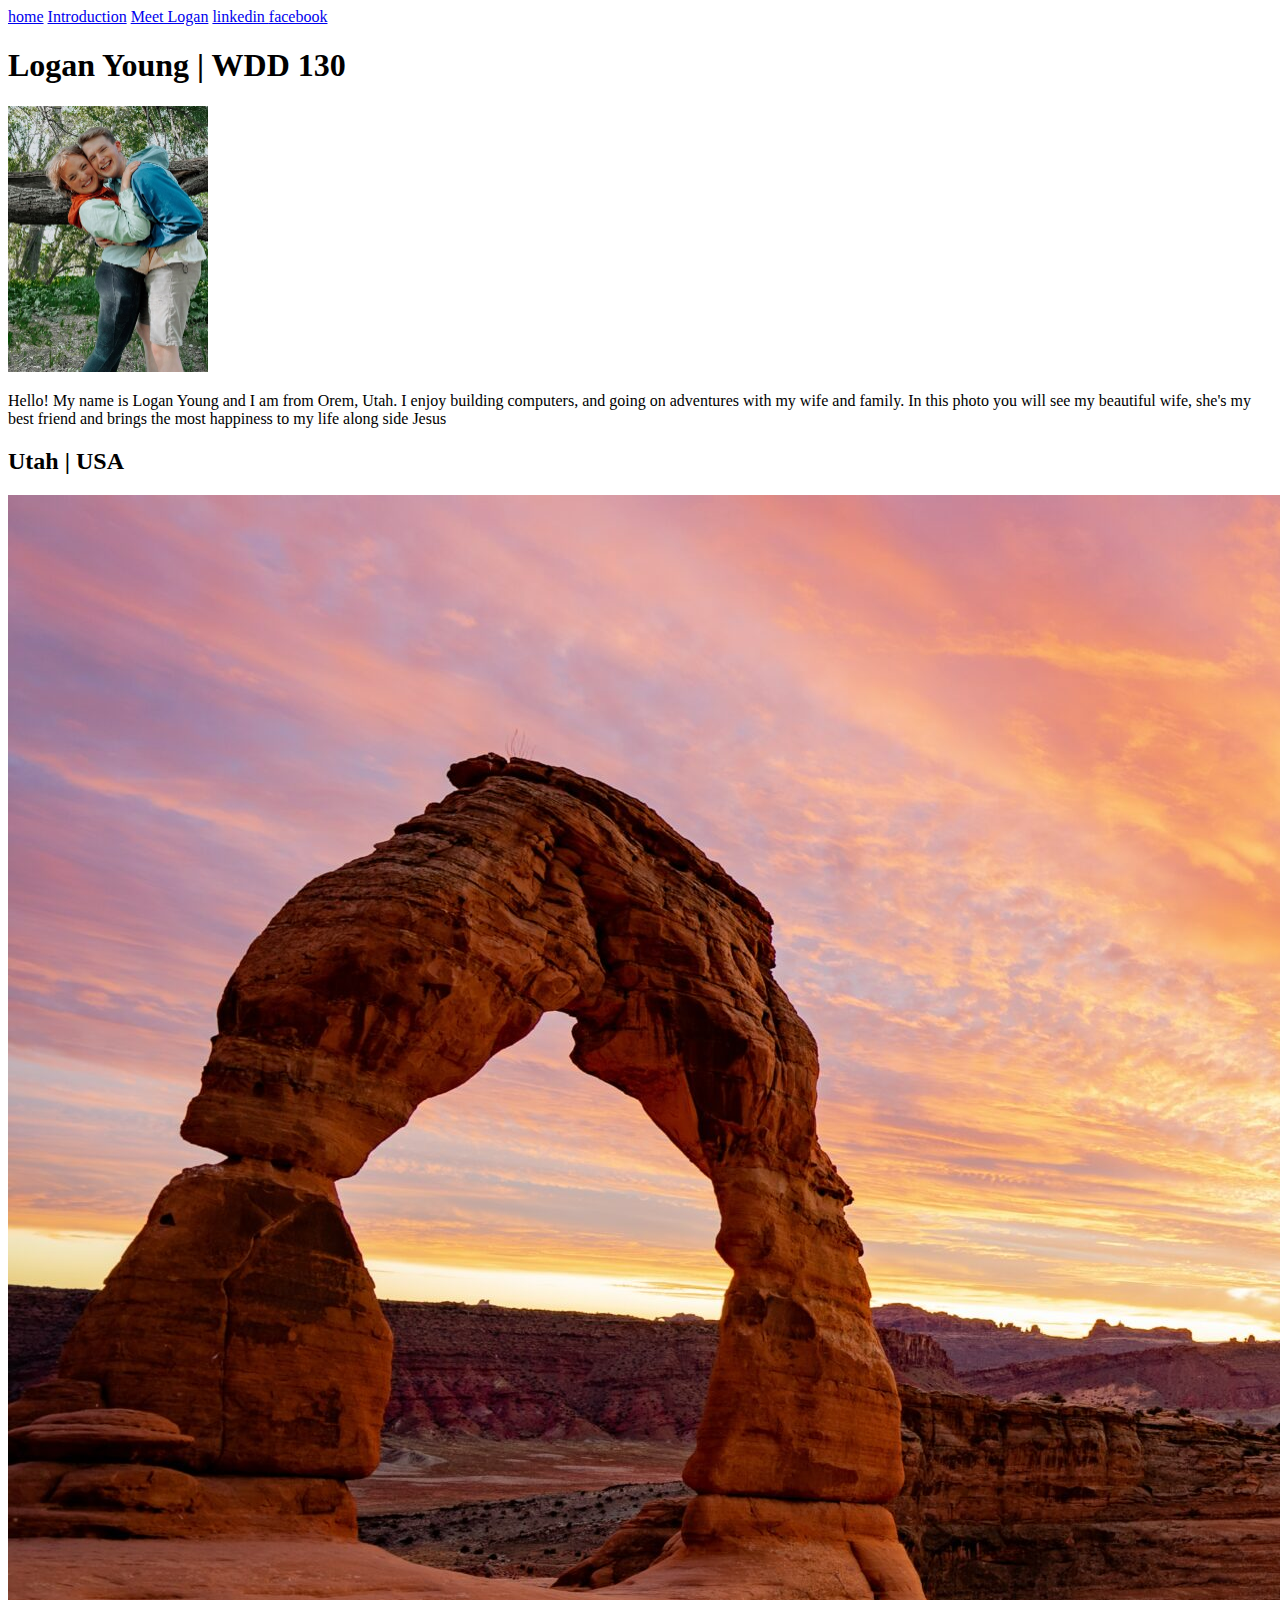
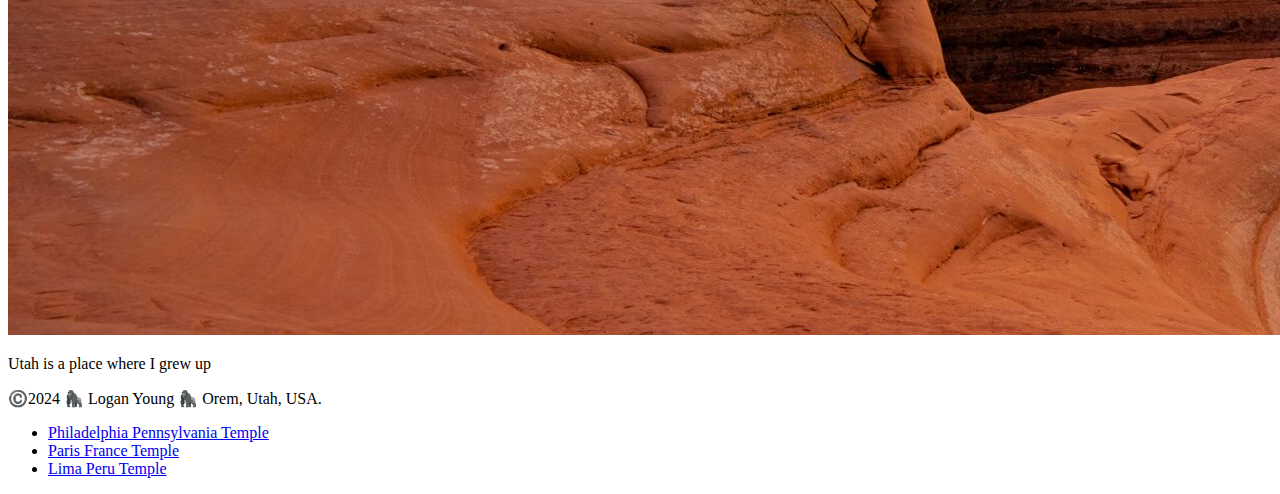
<file: index.html>
<!DOCTYPE html>
<html lang="en">

<head>
  <meta charset="UTF-8">
  <meta name="viewport" content="width=device-width, initial-scale=1.0">
  <title>Logan Young | WDD 130</title>
  <link rel="stylesheet" href="./styles/styles.css">
</head>

<body>
  <header>
    <nav>
      <a href="#">home</a>
      <a href="wwr/"> Introduction</a>
      <a href="wwr/Logan-Young">Meet Logan</a>
      <a href="https://linkedin.com"> linkedin </a>
      <a href="https://facebook.com"> facebook </a>
    </nav>
  </header>
  <main>
    <aside>
        <h1>Logan Young | WDD 130</h1>
        <img src="images/profile.jpg" alt="Hello, my name is Logan Young" width=" 200">
        <p>Hello! My name is Logan Young and I am from Orem, Utah. I enjoy building computers, and going on adventures with
        my wife and family. In this photo you will see my beautiful wife, she's my best friend and brings the most
        happiness to my life along side Jesus</p>
         <h2>Utah | USA</h2>
         <img src="./images/arches.jpg" alt="Arches National Park">
         <p>Utah is a place where I grew up</p>
    </aside>
  </main>
  <footer>
    <p>©️2024 🦍 Logan Young 🦍 Orem, Utah, USA.</p>
  </footer>
</body>
<!--6.22.2024-->
<ul>
  <li><a href="https://www.churchofjesuschrist.org/temples/details/philadelphia-pennsylvania-temple" target="_blank">
      Philadelphia Pennsylvania Temple</a></li>
  <li><a href="https://www.churchofjesuschrist.org/temples/details/paris-france-temple" target="_blank">Paris France
      Temple</a> </li>
  <li><a href="https://www.churchofjesuschrist.org/temples/details/lima-peru-los-olivios-temple" target="_blank">Lima
      Peru Temple</a> </li>
</ul>
<aside class="box"></aside>
<ul class="" box"></ul>
</html>
</file>
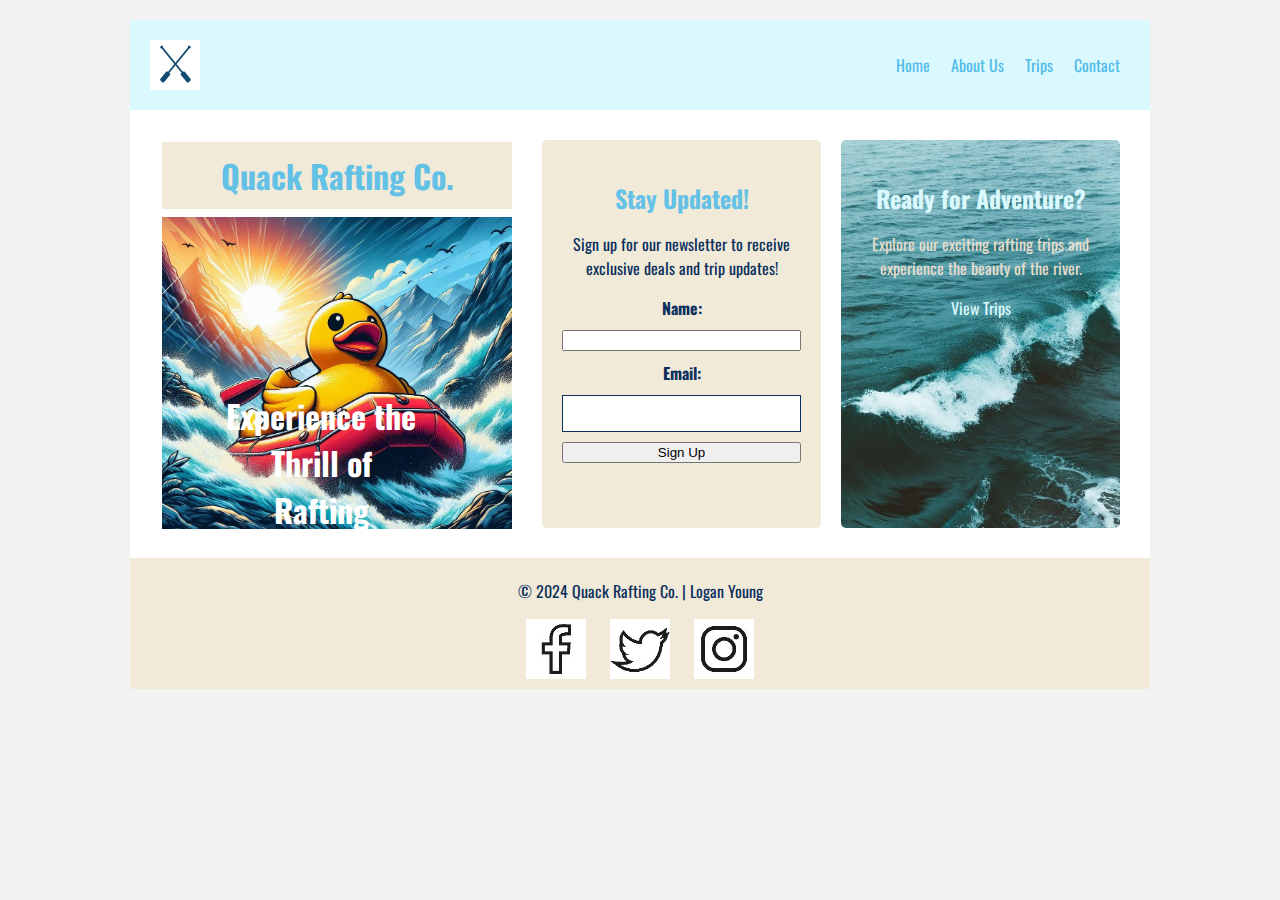
<file: wwr/index.html>
<!DOCTYPE html>
<html lang="en">
<head>
    <meta charset="UTF-8">
    <meta name="viewport" content="width=device-width, initial-scale=1.0">
    <title>About Us</title>
    <link rel="stylesheet" href="./index.css">
</head>
<body>
  <header>
    <img src="./images/logo.png" alt="Company Logo">
    <nav>
        <a href="index.html">Home</a>
        <a href="about.html">About Us</a>
        <a href="trips.html">Trips</a>
        <a href="contact.html">Contact</a>
    </nav>
  </header>
  <main>
    <div class="superdiv">
        <h1>Quack Rafting Co.</h1>
        <section class="hero">
          <img src="./images/quack_co_img5.jpg" alt="Hero Image">
          <h2>Experience the Thrill of Rafting</h2>
        </section>
    </div>
    <div class="content-wrapper">
      <section class="newsletter">
        <h2>Stay Updated!</h2>
        <p>Sign up for our newsletter to receive exclusive deals and trip updates!</p>
        <form action="submit_email.php" method="post"> <label for="name">Name:</label>
          <input type="text" id="name" name="name" required>
          <label for="email">Email:</label>
          <input type="email" id="email" name="email" required>
          <button type="submit">Sign Up</button>
        </form>
      </section>
      <section class="cta">
        <h2>Ready for Adventure?</h2>
        <p>Explore our exciting rafting trips and experience the beauty of the river.</p>
        <a href="trips.html">View Trips</a>
      </section>
    </div>
  </main>
  <footer>
    <p>&copy; 2024 Quack Rafting Co. | Logan Young</p>
    <a href="https://facebook.com"><img src="./images/Facebook.jpg" alt="Facebook"></a>
    <a href="https://twitter.com"><img src="./images/Twitter.jpg" alt="Twitter"></a>
    <a href="https://instagram.com"><img src="./images/Instagram.jpg" alt="Instagram"></a>
  </footer>
</body>
</html>
</file>
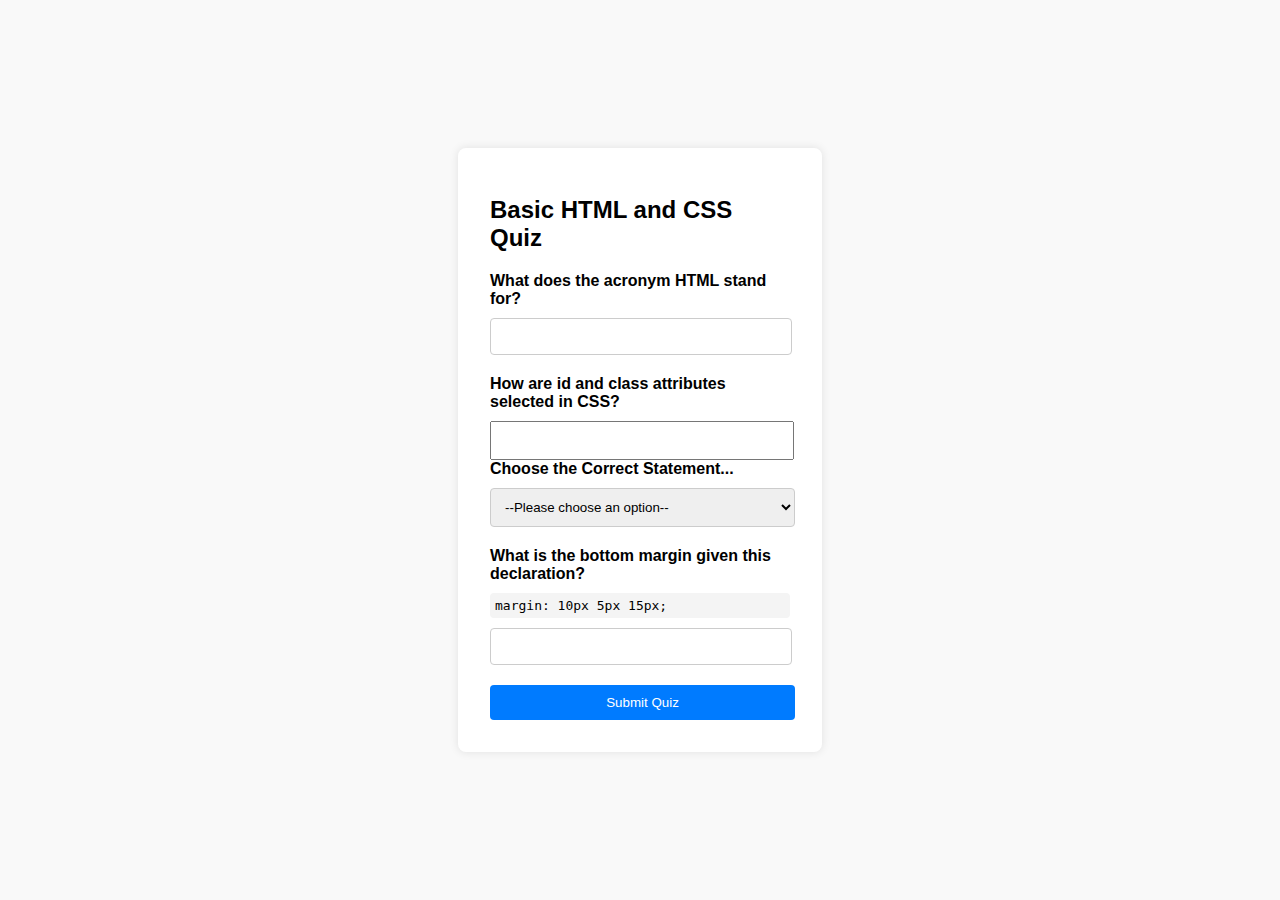
<file: quiz.html>
<!DOCTYPE html>
<html lang="en">
<head>
    <meta charset="UTF-8">
    <meta name="viewport" content="width=device-width, initial-scale=1.0">
    <title>Basic HTML and CSS Quiz</title>
    <link rel="stylesheet" href="./styles/quiz.css">
</head>
<body>
    <form class="quiz-form">
        <h1>Basic HTML and CSS Quiz</h1>

        <label for="q1">What does the acronym HTML stand for?</label>
        <input type="text" id="q1" name="q1">

        <label for="q2">How are id and class attributes selected in CSS?</label>
        <input type="textarea" id="q2" name="q2">

        <label for="q3">Choose the Correct Statement...</label>
        <select id="q3" name="q3">
            <option value="">--Please choose an option--</option>
            <option value="option1">HTML is used for adding styles and animations to a webpage.</option>
            <option value="option2">CSS stands for Cascading Style Sheets and is used to style HTML elements on a webpage.</option>
            <option value="option3">In HTML, the 'head' tag is used to contain the main content of the webpage.</option>
        </select>

        <label for="q4">What is the bottom margin given this declaration?</label>
        <code>margin: 10px 5px 15px;</code>
        <input type="text" id="q4" name="q4">

        <button type="submit">Submit Quiz</button>
    </form>
</body>
</html>
</file>
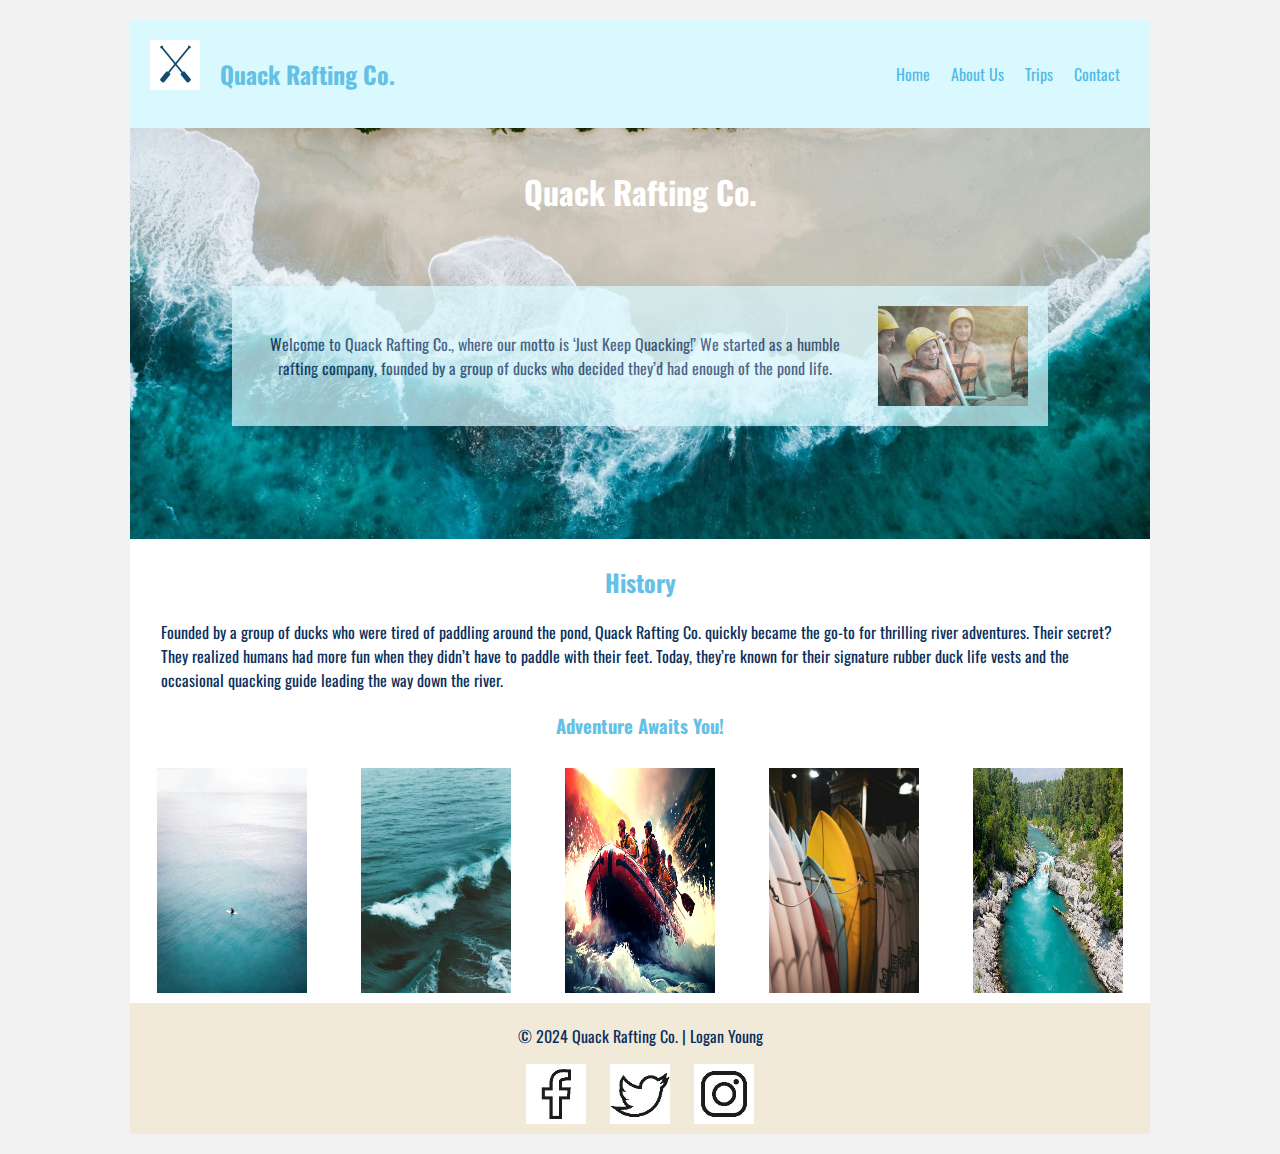
<file: wwr/about.html>
<!DOCTYPE html>
<html lang="en">
<head>
    <meta charset="UTF-8">
    <meta name="viewport" content="width=device-width, initial-scale=1.0">
    <title>About Us</title>
    <link rel="stylesheet" href="./about.css">
</head>
<body>
  <header>
    <div class="brand">
      <img src="images/logo.png" alt="Company Logo">
      <h1 class="header-title">Quack Rafting Co.</h1>
    </div>
    <nav>
        <a href="index.html">Home</a>
        <a href="about.html">About Us</a>
        <a href="trips.html">Trips</a>
        <a href="contact.html">Contact</a>
    </nav>
  </header>
  <main>
    <div class="hero">
        <img src="./images/splash.jpg" alt="Hero Image">
        <h1>Quack Rafting Co.</h1>
        <article>
          <p>Welcome to Quack Rafting Co., where our motto is ‘Just Keep Quacking!’ We started as a humble rafting company, founded by a group of ducks who decided they’d had enough of the pond life.</p>
          <img src="./images/happy.png" alt="Happy Client">
        </article>
    </div>
    
    <section class="history">
        <h2>History</h2>
        <p>Founded by a group of ducks who were tired of paddling around the pond, Quack Rafting Co. quickly became the go-to for thrilling river adventures. Their secret? They realized humans had more fun when they didn’t have to paddle with their feet. Today, they’re known for their signature rubber duck life vests and the occasional quacking guide leading the way down the river.</p>
    </section>
    <section class="adventure">
        <h3>Adventure Awaits You!</h3>
        <div>
          <img src="./images/serenity.jpg" alt="Rafting Image 1">
          <img src="./images/wave.jpg" alt="Rafting Image 2">
          <img src="./images/raft.jpg" alt="Rafting Image 3">
          <img src="./images/boards.jpg" alt="Rafting Image 4">
          <img src="./images/rocks.jpg" alt="Rafting Image 5">
        </div>
    </section>
  </main>
  <footer>
    <p>&copy; 2024 Quack Rafting Co. | Logan Young</p>
    <a href="https://facebook.com"><img src="./images/Facebook.jpg" alt="Facebook"></a>
    <a href="https://twitter.com"><img src="./images/Twitter.jpg" alt="Twitter"></a>
    <a href="https://instagram.com"><img src="./images/Instagram.jpg" alt="Instagram"></a>
  </footer>
</body>
</html>
</file>
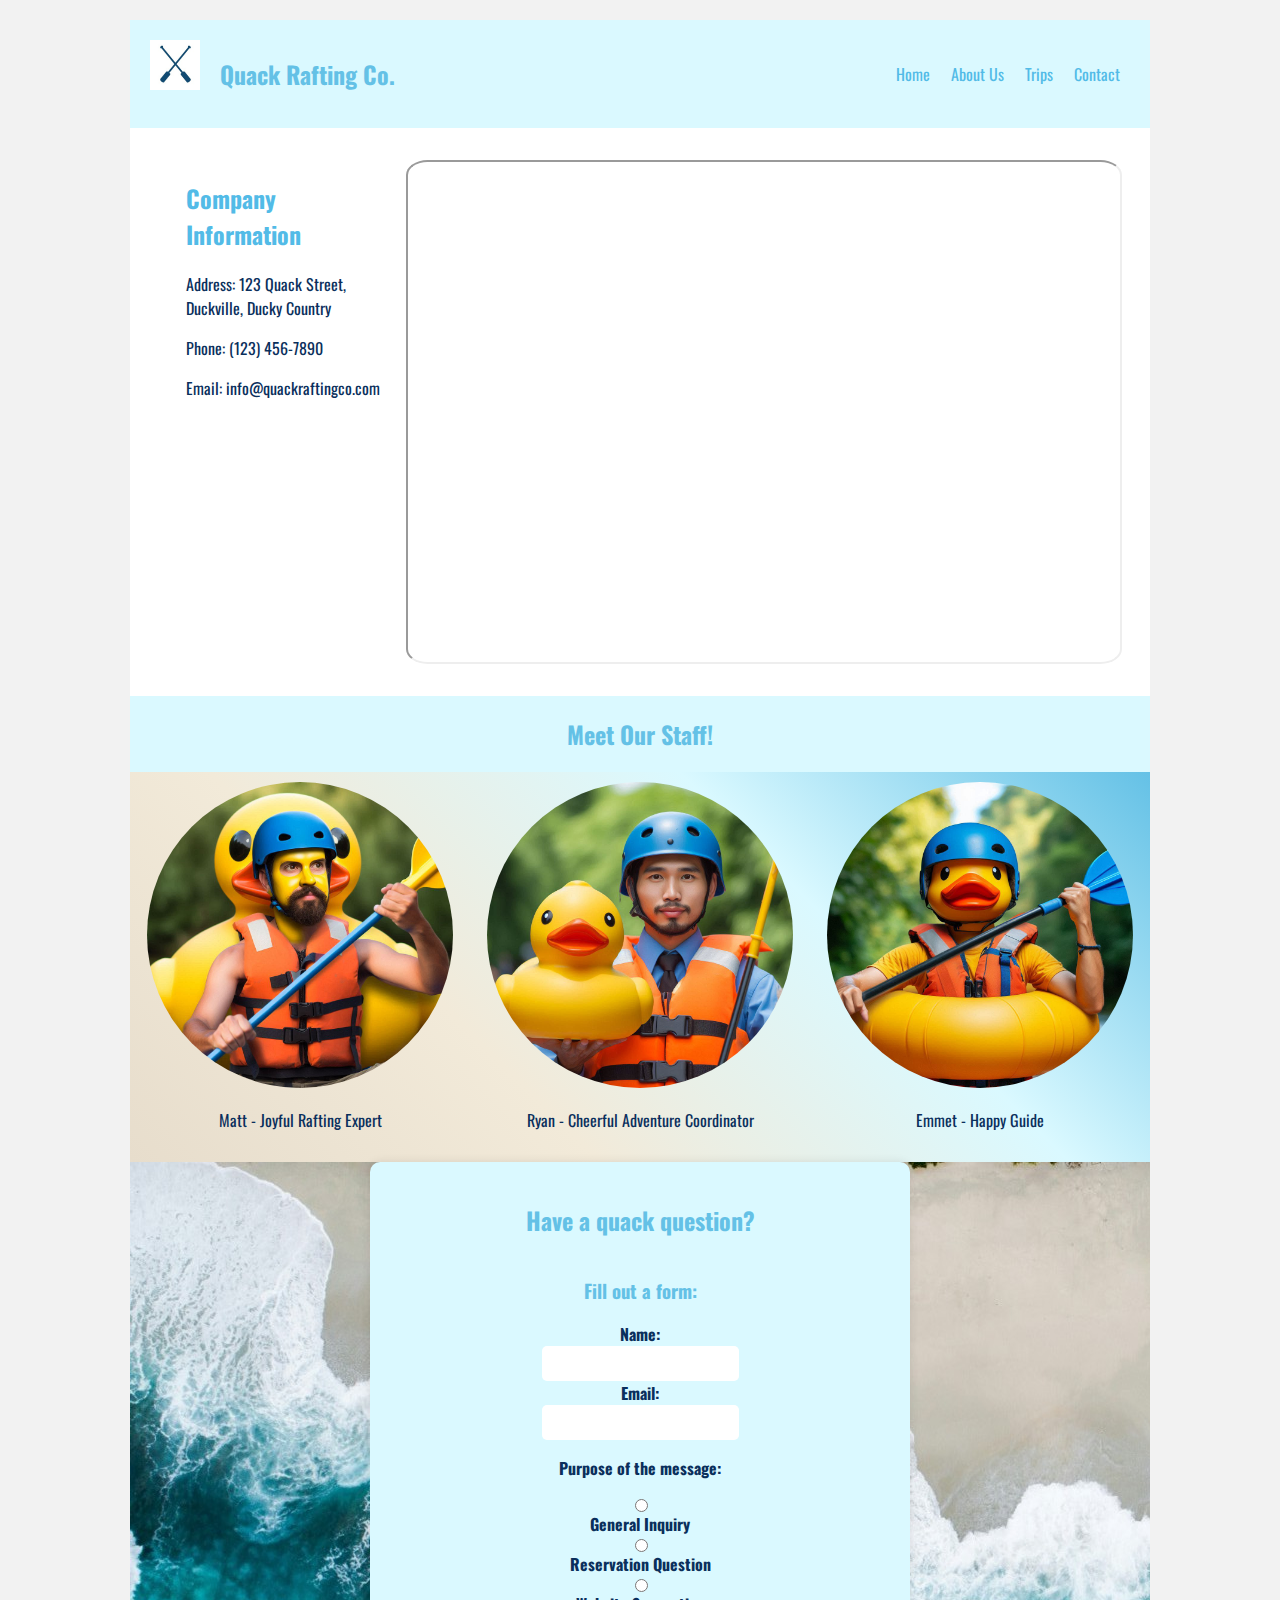
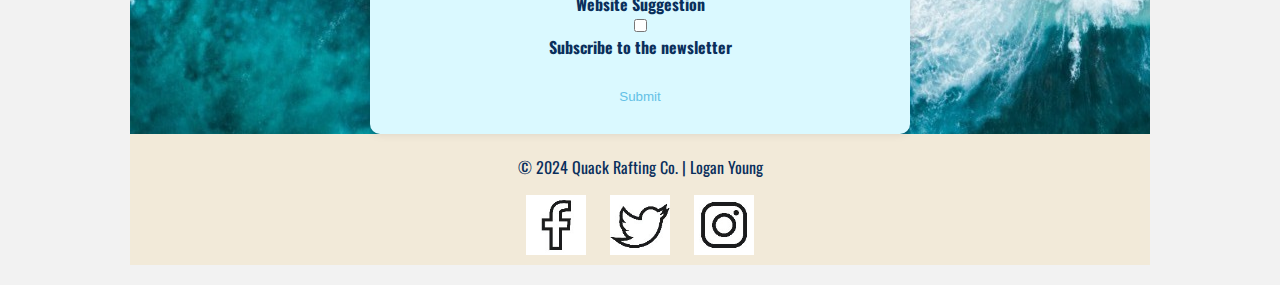
<file: wwr/contact.html>
<!DOCTYPE html>
<html lang="en">
<head>
    <meta charset="UTF-8">
    <meta name="viewport" content="width=device-width, initial-scale=1.0">
    <title>Contact Us</title>
    <link rel="stylesheet" href="./contact.css">
</head>
<body>
  <header>
    <div class="brand">
        <img src="images/logo.png" alt="Company Logo">
        <h1 class="header-title">Quack Rafting Co.</h1>
    </div>
    <nav>
        <a href="index.html">Home</a>
        <a href="about.html">About Us</a>
        <a href="trips.html">Trips</a>
        <a href="contact.html">Contact</a>
    </nav>
  </header>
  <main>
    <section class="company-info">
        <div class="container">
            <div class="deets">
                <h2>Company Information</h2>
                <p>Address: 123 Quack Street, Duckville, Ducky Country</p>
                <p>Phone: (123) 456-7890</p>
                <p>Email: info@quackraftingco.com</p>
            </div>
            <iframe src="https://www.google.com/maps/embed?pb=!1m18!1m12!1m3!1d3151.8354345096036!2d144.95373531590453!3d-37.817209979751984!2m3!1f0!2f0!3f0!3m2!1i1024!2i768!4f13.1!3m3!1m2!1s0x6ad642af0f11fd81%3A0x5045675218ce6eab!2sDuckboard+Pl%2C+Melbourne+VIC+3000%2C+Australia!5e0!3m2!1sen!2sus!4v1557885226933!5m2!1sen!2sus" width="600" height="450"></iframe>
        </div>
    </section>
    <div class="intro">
        <h2>Meet Our Staff!</h2>
    </div>
    <section class="employee-profiles">
        <div class="employee">
            <img src="./images/quack_staff1.jpg" alt="Employee 1">
            <p>Matt - Joyful Rafting Expert</p>
        </div>
        <div class="employee">
            <img src="./images/quack_staff2.jpg" alt="Employee 2">
            <p>Ryan - Cheerful Adventure Coordinator</p>
        </div>
        <div class="employee">
            <img src="./images/quack_staff3.jpg" alt="Employee 3">
            <p>Emmet - Happy Guide</p>
        </div>
    </section>
    <section class="contact-form">
        <form>
            <h2>Have a quack question?</h2>
            <h3>Fill out a form:</h3>
            <label for="name">Name:</label>
            <input type="text" id="name" name="name">
            <label for="email">Email:</label>
            <input type="email" id="email" name="email">
            <p>Purpose of the message:</p>
            <input type="radio" id="general" name="purpose" value="general">
            <label for="general">General Inquiry</label>
            <input type="radio" id="reservation" name="purpose" value="reservation">
            <label for="reservation">Reservation Question</label>
            <input type="radio" id="suggestion" name="purpose" value="suggestion">
            <label for="suggestion">Website Suggestion</label>
            <input type="checkbox" id="subscribe" name="subscribe">
            <label for="subscribe">Subscribe to the newsletter</label>
            <input type="submit" value="Submit">
        </form>
    </section>
  </main>
  <footer>
    <p>© 2024 Quack Rafting Co. | Logan Young</p>
    <a href="https://facebook.com"><img src="./images/Facebook.jpg" alt="Facebook"></a>
    <a href="https://twitter.com"><img src="./images/Twitter.jpg" alt="Twitter"></a>
    <a href="https://instagram.com"><img src="./images/Instagram.jpg" alt="Instagram"></a>
  </footer>
</body>
</html>
</file>
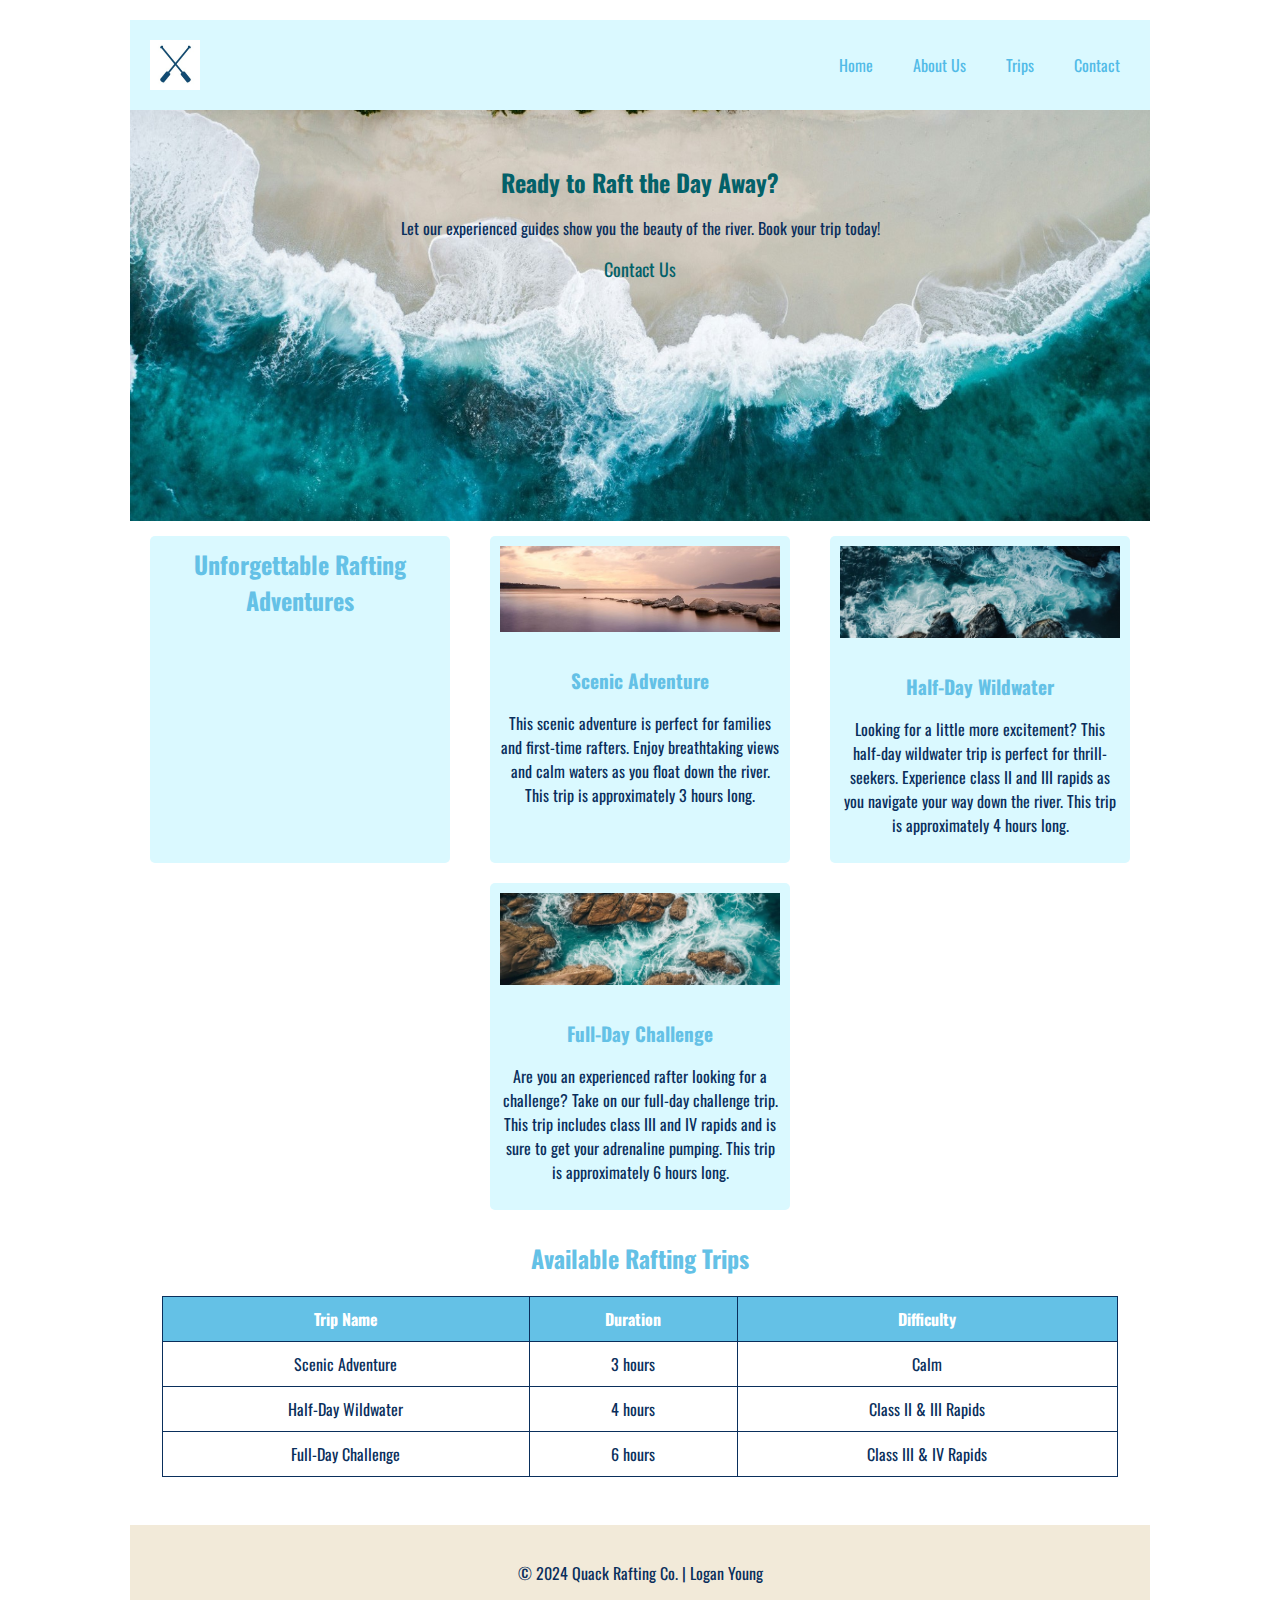
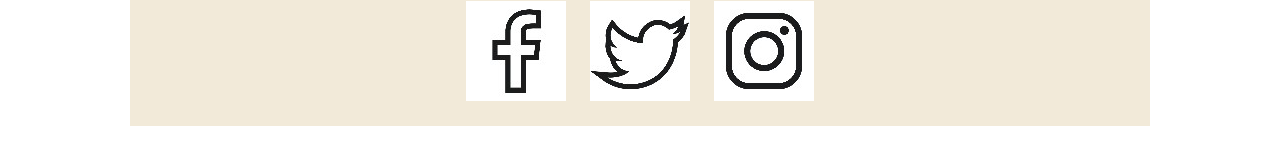
<file: wwr/trips.html>
<!DOCTYPE html>
<html lang="en">
<head>
    <meta charset="UTF-8">
    <meta name="viewport" content="width=device-width, initial-scale=1.0">
    <title>About Us</title>
    <link rel="stylesheet" href="./trips.css">
</head>
<body>
  <header>
    <img src="images/logo.png" alt="Company Logo">
    <nav>
        <a href="index.html">Home</a>
        <a href="about.html">About Us</a>
        <a href="trips.html">Trips</a>
        <a href="contact.html">Contact</a>
    </nav>
  </header>
  <main>
    <div class="callarticle">
        <img src="./images/splash.jpg" alt="Hero Image">
        <div class="calltoaction">
            <h2>Ready to Raft the Day Away?</h2>
            <p>Let our experienced guides show you the beauty of the river. Book your trip today!</p>
            <a href="contact.html">Contact Us</a>
        </div>
    </div>
    <section class="trip-descriptions">
      <h2>Unforgettable Rafting Adventures</h2>
      <div class="trip">
        <img src="./images/calm.jpg" alt="Trip 1 - Scenic Adventure">
        <h3>Scenic Adventure</h3>
        <p>This scenic adventure is perfect for families and first-time rafters. Enjoy breathtaking views and calm waters as you float down the river. 
        This trip is approximately 3 hours long.</p>
      </div>
      <div class="trip">
        <img src="./images/waves.jpg" alt="Trip 2 - Half Day Wildwater">
        <h3>Half-Day Wildwater</h3>
        <p>Looking for a little more excitement? This half-day wildwater trip is perfect for thrill-seekers. Experience class II and III rapids 
        as you navigate your way down the river. This trip is approximately 4 hours long.</p>
      </div>
      <div class="trip">
        <img src="./images/Rocksss.jpg" alt="Trip 3 - Full Day Challenge">
        <h3>Full-Day Challenge</h3>
        <p>Are you an experienced rafter looking for a challenge? Take on our full-day challenge trip. This trip includes class III and IV rapids 
        and is sure to get your adrenaline pumping. This trip is approximately 6 hours long.</p>
      </div>
    </section>
    <section class="trip-table">
      <h2>Available Rafting Trips</h2>
      <table>
        <thead>
          <tr>
            <th>Trip Name</th>
            <th>Duration</th>
            <th>Difficulty</th>
          </tr>
        </thead>
        <tbody>
          <tr>
            <td>Scenic Adventure</td>
            <td>3 hours</td>
            <td>Calm</td>
          </tr>
          <tr>
            <td>Half-Day Wildwater</td>
            <td>4 hours</td>
            <td>Class II & III Rapids</td>
          </tr>
          <tr>
            <td>Full-Day Challenge</td>
            <td>6 hours</td>
            <td>Class III & IV Rapids</td>
          </tr>
        </tbody>
      </table>
    </section>
  </main>
  <footer>
    <p>&copy; 2024 Quack Rafting Co. | Logan Young</p>
    <a href="https://facebook.com"><img src="./images/Facebook.jpg" alt="Facebook"></a>
    <a href="https://twitter.com"><img src="./images/Twitter.jpg" alt="Twitter"></a>
    <a href="https://instagram.com"><img src="./images/Instagram.jpg" alt="Instagram"></a>
  </footer>
</body>
</html>
</file>
<file: styles/styles.css>
<!DOCTYPE html>
<html lang="en">

<head>
  <meta charset="UTF-8">
  <meta name="viewport" content="width=device-width, initial-scale=1.0">
  <title>Logan Young | WDD 130</title>
  <link rel="stylesheet" href="./styles/styles.css">
</head>
<!--6.22.2024-->
<body>
  <header>
    <nav>
      <a href="#">home</a>
      <a href="wwr/"> Introduction</a>
      <a href="wwr/Logan-Young">Meet Logan</a>
      <a href="https://linkedin.com"> linkedin </a>
      <a href="https://facebook.com"> facebook </a>
    </nav>
  </header>
  <div class="grid">
    <main>
      <h1>Logan Young | WDD 130</h1>
      <img src="images/profile.jpg" alt="Hello, my name is Logan Young" width=" 200">
      <p>Hello! My name is Logan Young and I am from Orem, Utah. I enjoy building computers, and going on adventures with
      my wife and family. In this photo you will see my beautiful wife, she's my best friend and brings the most
      happiness to my life along side Jesus. I'm studfying to be a back-end programmer, and hope to be able to support my family and the Lords kingdom here on earth.    </p>
    <ul class="box">
        <li><a href="https://www.churchofjesuschrist.org/temples/details/orem-utah-temple?lang=eng" target="_blank">Orem UT Temple</a></li>
        <li><a href="https://www.churchofjesuschrist.org/temples/details/provo-city-center-temple?lang=eng" target="_blank">Provo city center Temple</a> </li>
    </ul>
    </main>
    <aside>
      <h2>Utah | USA</h2>
      <img src="./images/arches.jpg" alt="Arches National Park">
      <p>Utah is the place that I call home. This place will always be beatiful to me because its the place I came to know my redeemer</p>
    </aside>
  </div>
  <footer>
    <aside class="box-2">
      <p>©️2024 🦍 Logan Young 🦍 Orem, Utah, USA.</p>
    </aside>
  </footer>
</body>
</html>
</file>
<file: wwr/index.css>
/* General Styles */
@import url('https://fonts.googleapis.com/css2?family=Oswald:wght@200..700&display=swap');
body {
  margin: 0 auto;
  font-family: var(--paragraph-font);
  color: var(--secondary-color);
  max-width: 1020px;
  padding: 20px;
  background-color: #f2f2f2;
}
:root {
  --primary-color: #64c1e6;
  --secondary-color: #0a2f5c;
  --accent1-color: #daf9ff;
  --accent2-color: #f2ead9;
  --heading-font: 'oswald', serif;
  --paragraph-font: 'oswald', serif;
  --nav-background-color: #e7ddcc;
  --nav-link-color: #52bbe7;
  --navv-link-color: #5dd2f3;
  --nav-hover-link-color: #f2ead9;
  --nav-hover-background-color: #fffff2;
}
/* header */
h1, h2, h3, h4, h5, h6 {
  font-family: var(--heading-font);
  color: var(--primary-color);
}
header {
  display: flex;
  align-items: center;
  padding: 20px;
  justify-content: space-between;
  background-color: var(--accent1-color);
}
.header-title {
  font-size: 1.5em;
  margin-left: 20px;
}
.brand{
  display: flex;
  justify-content: space-between;
}
header img {
  max-height: 50px;
}
nav {
  justify-content: space-between;
  display: flex;
  gap: 1px;
}
nav a {
  color: var(--nav-link-color);
  text-decoration: none;
  padding: 10px;
}
nav a:hover {
  color: var(--nav-hover-link-color);
  background-color: var(--nav-hover-background-color);
}
/* main */
main {
    display: flex; /* Establishes two-column layout */
    background-color: white;
  }
  
  .hero {
    width: 100%; /* Ensures hero image fills the first column */
    position: relative;
  }
  
  .hero img {
    padding: 0.5rem 0rem 1.5rem 2rem ;
    width: 350px;
    height: auto;
  }
  .superdiv h1 {
    color: #64c1e6;
    background-color: #f2ead9;
    text-align: center;
    font-size: 2em;
    padding: 10px 10px 10px 10px;
    margin: 2rem 0rem 0rem 2rem;
  }
  .hero h2 {
    position: absolute;
    top: 65%;
    left: 50%;
    transform: translate(-50%, -50%);
    color: white;
    text-align: center;
    font-size: 2em;
  }
  
  .content-wrapper { /* Wraps newsletter and CTA sections */
    width: 100%; /* Fills the second column */
    display: flex;
    flex-wrap: wrap; /* Allows content to stack on smaller screens */
    justify-content: space-between; /* Distributes sections evenly */
    padding: 20px;
  }
  
  .newsletter,
  .cta {
    flex: 1; /* Makes each section occupy half the width */
    background-color: var(--accent2-color); /* Light background color */
    padding: 20px;
    border-radius: 5px; /* Rounded corners */
    margin: 10px; /* Spacing between sections */
    text-align: center; /* Center content within sections */
  }
  .cta {
    color: #e7ddcc;  /* Make text invisible to avoid overlapping image */
    background-image: url("./images/wave.jpg");  background-size: cover;
  }
  
  .newsletter h2,
  .cta h2 {
    margin-bottom: 10px;
  }
  .cta h2 {
    color: #daf9ff;
  }
  .cta a {
    color: #daf9ff;
    text-decoration: none; /* Dark text color */
  }
  .cta a:hover{
    color: #daf9ff;
  }
  .newsletter form {
    display: flex;
    flex-direction: column; /* Stacks form elements vertically */
    gap: 10px; /* Spacing between form elements */
  }
  
  .newsletter label {
    font-weight: bold;
  }
  
  .newsletter input[type="email"] {
    padding: 10px;
    border: 1px solid var(--secondary-color);
}
/* -------------------footer--------------------- */
footer {
  text-align: center;
  padding: 5px;
  background-color: var(--accent2-color);
}
footer a {
  margin: 0 10px;
}
footer a img{
  max-height: 60px;
}
</file>
<file: styles/quiz.css>
body {
    font-family: Arial, sans-serif;
    background-color: #f9f9f9;
    display: flex;
    justify-content: center;
    align-items: center;
    height: 100vh;
    margin: 0;
}
form{
    padding: 2rem;
}
.quiz-form {
    background-color: #fff;
    padding: 2rem;
    border-radius: 8px;
    box-shadow: 0 0 10px rgba(0, 0, 0, 0.1);
    width: 300px;
}

.quiz-form h1 {
    font-size: 1.5em;
    margin-bottom: 20px;
}

.quiz-form label {
    display: block;
    margin-bottom: 10px;
    font-weight: bold;
}

.quiz-form input[type="text"],
.quiz-form select {
    width: 100%;
    padding: 8px;
    margin-bottom: 20px;
    border: 1px solid #ccc;
    border-radius: 4px;
}
#q1{
    width: 280px;
    padding: 10px;
}
#q2{
    width: 280px;
    padding: 10px;
}
#q3{
    width: 305px;
    padding: 10px;
}
#q4{
    width: 280px;
    padding: 10px;
}

.quiz-form code {
    display: block;
    margin-bottom: 10px;
    background-color: #f4f4f4;
    padding: 5px;
    border-radius: 4px;
}

.quiz-form button {
    background-color: #007bff;
    color: #fff;
    padding: 10px;
    border: none;
    border-radius: 4px;
    cursor: pointer;
    width: 305px;
}

.quiz-form button:hover {
    background-color: #0056b3;
}
</file>
<file: wwr/about.css>
/* General Styles */
@import url('https://fonts.googleapis.com/css2?family=Oswald:wght@200..700&display=swap');
body {
  margin: 0 auto;
  font-family: var(--paragraph-font);
  color: var(--secondary-color);
  max-width: 1020px;
  padding: 20px;
  background-color: #f2f2f2;
}
:root {
  --primary-color: #64c1e6;
  --secondary-color: #0a2f5c;
  --accent1-color: #daf9ff;
  --accent2-color: #f2ead9;
  --heading-font: 'oswald', serif;
  --paragraph-font: 'oswald', serif;
  --nav-background-color: #e7ddcc;
  --nav-link-color: #52bbe7;
  --navv-link-color: #5dd2f3;
  --nav-hover-link-color: #f2ead9;
  --nav-hover-background-color: #fffff2;
}
h1, h2, h3, h4, h5, h6 {
  font-family: var(--heading-font);
  color: var(--primary-color);
}
header {
  display: flex;
  align-items: center;
  padding: 20px;
  justify-content: space-between;
  background-color: var(--accent1-color);
}
.header-title {
  font-size: 1.5em;
  margin-left: 20px;
}
.brand{
  display: flex;
  justify-content: space-between;
}
header img {
  max-height: 50px;
}
nav {
  justify-content: space-between;
  display: flex;
  gap: 1px;
}
nav a {
  color: var(--nav-link-color);
  text-decoration: none;
  padding: 10px;
}
nav a:hover {
  color: var(--nav-hover-link-color);
  background-color: var(--nav-hover-background-color);
}
main {
  background-color: white;
}
.hero {
  position: relative;
  text-align: center;
}
.hero img {
  width: 100%;
  height: auto;
}
.hero h1 {
  position: absolute;
  top: 10%;
  left: 50%;
  transform: translate(-50%, -50%);
  color: white;

  padding: 10px;
}
.hero article {
  display: flex;
  top: 50%;
  left: 50%;
  transform: translate(-50%, -50%);
  justify-content: center;
  position: absolute;
  align-items: center;
  background-color: #daf9ff;
  opacity: 0.7;
  padding: 20px;
  margin: 20px auto;
  width: 80%;
  box-sizing: border-box;
}
.hero article img {
  margin-left: 20px;
  max-width: 150px;
  height: auto;
}
.history {
  margin: 20px 0;
}
.history img {
  width: 100%;
  height: auto;
}
.history h2 {
  text-align: center;
}
.history p {
  padding: 0 3%;
}
.adventure div{
  display: flex;
  justify-content: space-around; /* This will space your images evenly */
  flex-wrap: wrap; /* This allows the images to wrap to the next line if the container width is not enough */
}
.adventure h3{
  text-align: center;
}
.adventure img {
  width: 150px; /* Adjust this value to change the size of your images */
  height: auto;
  margin: 10px; /* This adds some space around your images */
}
/* -------------------footer--------------------- */
footer {
  text-align: center;
  padding: 5px;
  background-color: var(--accent2-color);
}
footer a {
  margin: 0 10px;
}
footer a img{
  max-height: 60px;
}
</file>
<file: wwr/contact.css>
/* General Styles */
@import url('https://fonts.googleapis.com/css2?family=Oswald:wght@200..700&display=swap');
body {
  margin: 0 auto;
  font-family: var(--paragraph-font);
  color: var(--secondary-color);
  max-width: 1020px;
  padding: 20px;
  background-color: #f2f2f2;
}
:root {
  --primary-color: #64c1e6;
  --secondary-color: #0a2f5c;
  --accent1-color: #daf9ff;
  --accent2-color: #f2ead9;
  --heading-font: 'oswald', serif;
  --paragraph-font: 'oswald', serif;
  --nav-background-color: #e7ddcc;
  --nav-link-color: #52bbe7;
  --navv-link-color: #5dd2f3;
  --nav-hover-link-color: #f2ead9;
  --nav-hover-background-color: #fffff2;
}
h1, h2, h3, h4, h5, h6 {
  font-family: var(--heading-font);
  color: var(--primary-color);
}
header {
  display: flex;
  align-items: center;
  padding: 20px;
  justify-content: space-between;
  background-color: var(--accent1-color);
}
.header-title {
  font-size: 1.5em;
  margin-left: 20px;
}
.brand{
  display: flex;
  justify-content: space-between;
}
header img {
  max-height: 50px;
}
nav {
  justify-content: space-between;
  display: flex;
  gap: 1px;
}
nav a {
  color: var(--nav-link-color);
  text-decoration: none;
  padding: 10px;
}
nav a:hover {
  color: var(--nav-hover-link-color);
  background-color: var(--nav-hover-background-color);
}
main {
  background-color: white;
}
/* -------------------contact us page--------------------- */
.company-info{
  display: block;
  padding: 1rem 1rem 1rem 2.5rem ;
  background-color: white;
  }
.company-info h2{
  color: #52bbe7;
}
.company-info p {
  max-width: 100%;
}
.container {
  display: grid;
  grid-template-columns: 200px 1fr;
  gap: 20px;
  padding: 1rem;
}
.deets {
  grid-column: 1;
}
iframe {
  grid-column: 2;
  border-radius: 3%;
  width: 100%;
  height: 500px;
}
/* Employee Profiles Section */
.intro{
  display: flex;
  background-color: #daf9ff;
  justify-content: center;
  position:;
}
.intro h2{
  color: #64c1e6;
}
.employee-profiles {
  background: linear-gradient(45deg, #e7ddcc, #f2ead9, #daf9ff, #64c1e6);
  background-size: 100% 100%;
  animation: gradient 15s ease infinite;
  display: flex;
  justify-content: space-around;
}
.employee-profiles h2{
  text-align: center;
}
.employee {
  display: flex;
  flex-direction: column;
  align-items: center;
  width: 30%;
  margin: 10px;
}
.employee img {
  width: 100%;
  height: auto;
  border-radius: 50%;
}
.employee p{
  padding: .25rem;
  }
/* Contact Form Section */
.contact-form {
  display: flex;
  justify-content: center;
  background-image: url(./images/splash.jpg);
}
form {
  display: flex;
  width: 50%;
  justify-content: center;
  align-items: center;
  flex-direction: column;
  background-color: #daf9ff;
  border-radius: 10px;
  box-shadow: 0px 0px 10px rgba(0, 0, 0, 0.1);
  padding: 20px;
  max-width: 500px;
}
form p {
  font-weight: bold;
}
form label {
  font-weight: bold;
}
form input[type="text"], form input[type="email"] {
  padding: 10px; 
  border: none; 
  border-radius: 5px; 
}
form input[type="submit"] {
  color: #64c1e6;
  background-color: #daf9ff;
  padding: 10px;
  border: none;
  cursor: pointer;
  transition: background-color 0.3s ease;
  margin-top: 20px;
}
form input[type="submit"]:hover {
  color: white;
  background-color: #0a2f5c;
}
/* -------------------footer--------------------- */
footer {
  text-align: center;
  padding: 5px;
  background-color: var(--accent2-color);
}
footer a {
  margin: 0 10px;
}
footer a img{
  max-height: 60px;
}
</file>
<file: wwr/trips.css>
/* General Styles */
@import url('https://fonts.googleapis.com/css2?family=Oswald:wght@200..700&display=swap');
body {
    margin: 0 auto;
    font-family: var(--paragraph-font);
    color: var(--secondary-color);
    max-width: 1020px;
    padding: 20px;
    display: block;
  }

  :root {
    --primary-color: #64c1e6;
    --secondary-color: #0a2f5c;
    --accent1-color: #daf9ff;
    --accent2-color: #f2ead9;
    --accent3-color: #036169;
    --heading-font: 'oswald', serif;
    --paragraph-font: 'oswald', serif;
    --nav-background-color: #e7ddcc;
    --nav-link-color: #52bbe7;
    --navv-link-color: #5dd2f3;
    --nav-hover-link-color: #f2ead9;
    --nav-hover-background-color: #fffff2;
  }
  h1, h2, h3, h4, h5, h6 {
    font-family: var(--heading-font);
    color: var(--primary-color);
  }
  header {
    display: flex;
    align-items: center;
    justify-content: space-between;
    padding: 20px;
    background-color: var(--accent1-color);
  }
  header img {
    max-height: 50px;
  }
  nav {
    display: flex;
    gap: 20px;
  }
  nav a {
    color: var(--nav-link-color);
    text-decoration: none;
    padding: 10px;
  }
  nav a:hover {
    color: #e7ddcc;
  }
  .callarticle {
    position: relative;
    text-align: center;
  }
  .callarticle img {
    width: 100%;
    height: auto;
  }
  .calltoaction {
    top: 20%;
    left: 50%;
    transform: translate(-50%, -50%);
    justify-content: center;
    background-color: transparent;
    position: absolute;
    align-items: center;
    padding: 20px;
    margin: 20px auto;
    width: 80%;
  }
  
  .history {
    margin: 20px 0;
  }
  
  .history img {
    width: 100%;
    height: auto;
  }
  
  .history h2 {
    text-align: center;
  }
  
  .history p {
    padding: 0 3%;
  }
  
  .adventure {
    display: flex;
    flex-wrap: wrap;
    justify-content: space-around; /* Ensures even image distribution */
  }
  
  .adventure h2 {
    text-align: center;
  }
  
  .adventure img {
    width: 300px; /* Adjust this value to change image size */
    height: auto;
    margin: 10px;
  }
  /* Trip Descriptions Styles */
.trip-descriptions {
    display: flex;
    flex-wrap: wrap; /* Allows descriptions to stack on smaller screens */
    justify-content: space-around; /* Ensures even distribution */
    margin-bottom: 20px;
  }
  .trip-descriptions h2{
    width: 300px; /* Adjust this value to change description width */
    background-color: var(--accent1-color);
    padding: 10px;
    margin: 10px;
    border-radius: 5px;
    box-sizing: border-box;
    text-align: center;
  }
  .trip {
    width: 300px; /* Adjust this value to change description width */
    background-color: var(--accent1-color);
    padding: 10px;
    margin: 10px;
    border-radius: 5px;
    box-sizing: border-box;
    text-align: center;
  }
  
  .trip img {
    margin-bottom: 10px;
    width: 100%;
    height: auto;
  }
  
  .trip h3 {
    font-size: 1.2em;
    margin-bottom: 5px;
  }
  
  /* Trip Table Styles */
  .trip-table {
    text-align: center;
    padding: 0 2rem 3rem 2rem;
  }
  
  .trip-table table {
    width: 100%;
    border-collapse: collapse; /* Removes borders between cells */
  }
  
  .trip-table th,
  .trip-table td {
    padding: 10px;
    border: 1px solid var(--secondary-color); /* Adds borders to table */
  }
  
  .trip-table thead th {
    background-color: var(--primary-color);
    color: white;
  }
  
  /* Call to Action Styles */
  .calltoaction {
    text-align: center;
    padding: 20px;
    margin-bottom: 20px;
  }
  
  .calltoaction h2 {
    color: #036169;
    font-size: 1.5em;
    margin-bottom: 10px;
  }
  
  .calltoaction a {
    font-size: large;
    font-family: oswald, sans-serif;
    background-color: transparent;
    color: var(--accent3-color);
    text-decoration: none;
  }  
  .calltoaction a:hover{
    color: #f2ead9;
  }
  footer {
    text-align: center;
    padding: 20px;
    background-color: var(--accent2-color);
  }
  footer a {
    margin: 0 10px;
  }
</file>
